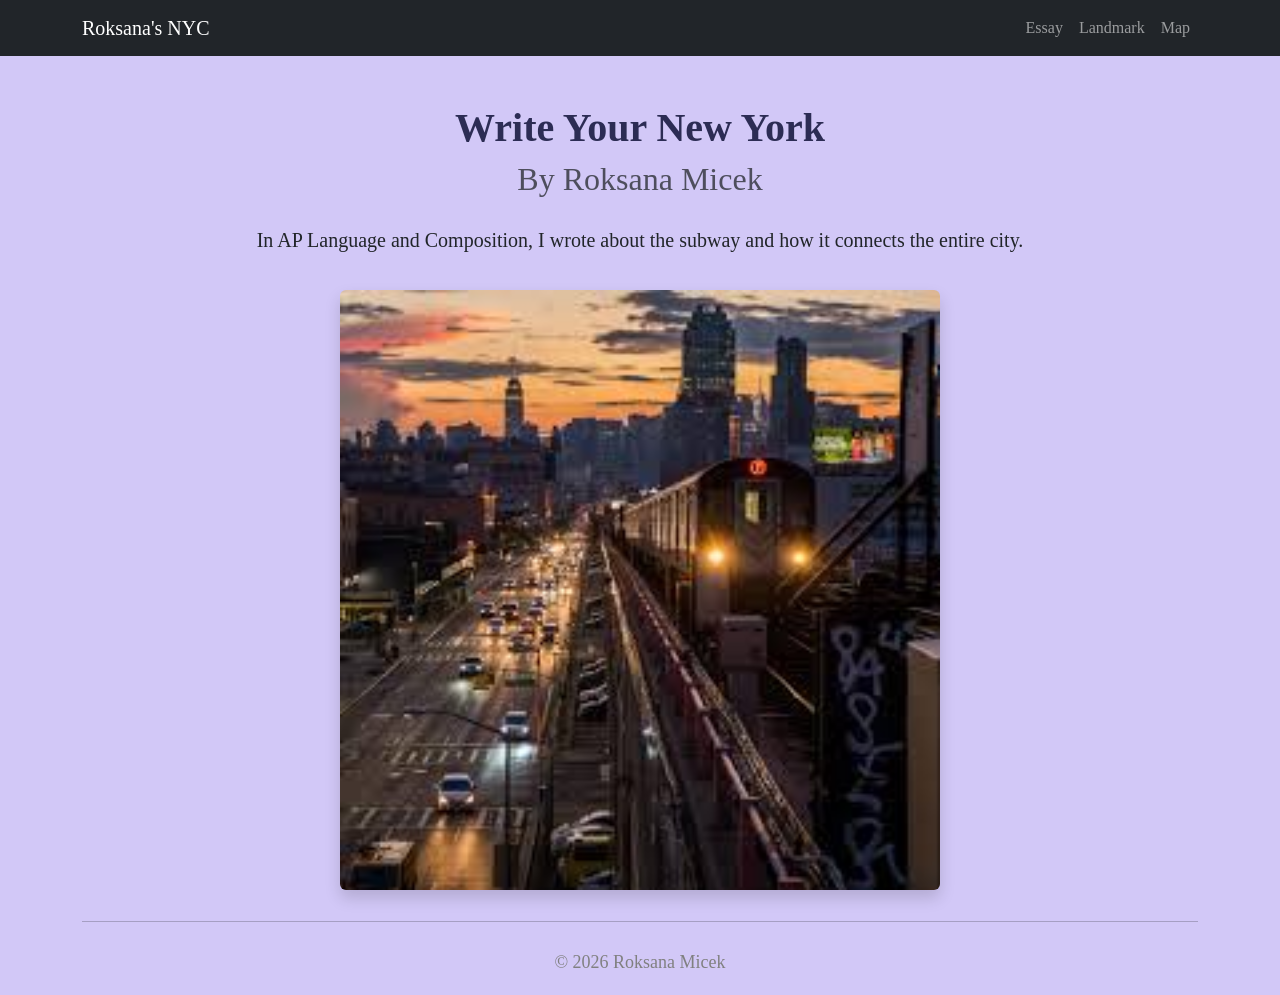
<file: homepage/index.html>
<!doctype html>
<html lang="en">
<head>
  <meta charset="utf-8">
  <meta name="viewport" content="width=device-width, initial-scale=1">

  <title>Write Your New York</title>

  <link href="https://cdn.jsdelivr.net/npm/bootstrap@5.3.8/dist/css/bootstrap.min.css" rel="stylesheet">


  <link rel="stylesheet" href="style.css">
</head>

<body>

<nav class="navbar navbar-expand-lg navbar-dark bg-dark">
  <div class="container">
    <a class="navbar-brand" href="index.html">Roksana's NYC</a>

    <div class="collapse navbar-collapse">
      <ul class="navbar-nav ms-auto">
        <li class="nav-item"><a class="nav-link" href="essay.html">Essay</a></li>
        <li class="nav-item"><a class="nav-link" href="landmark.html">Landmark</a></li>
        <li class="nav-item"><a class="nav-link" href="map.html">Map</a></li>
      </ul>
    </div>
  </div>
</nav>

<header class="container text-center mt-5">
  <h1>Write Your New York</h1>
  <h2 class="text-muted">By Roksana Micek</h2>

  <p class="lead mt-4">
    In AP Language and Composition, I wrote about the subway and how it connects the entire city.
  </p>

<img src="subway.jpeg" alt="Subway" class="rounded shadow mt-3" style="width: 600px;">

  <hr>

  <footer class="mt-4">
    <p>© 2026 Roksana Micek</p>
  </footer>
</header>

</body>
</html>
</file>
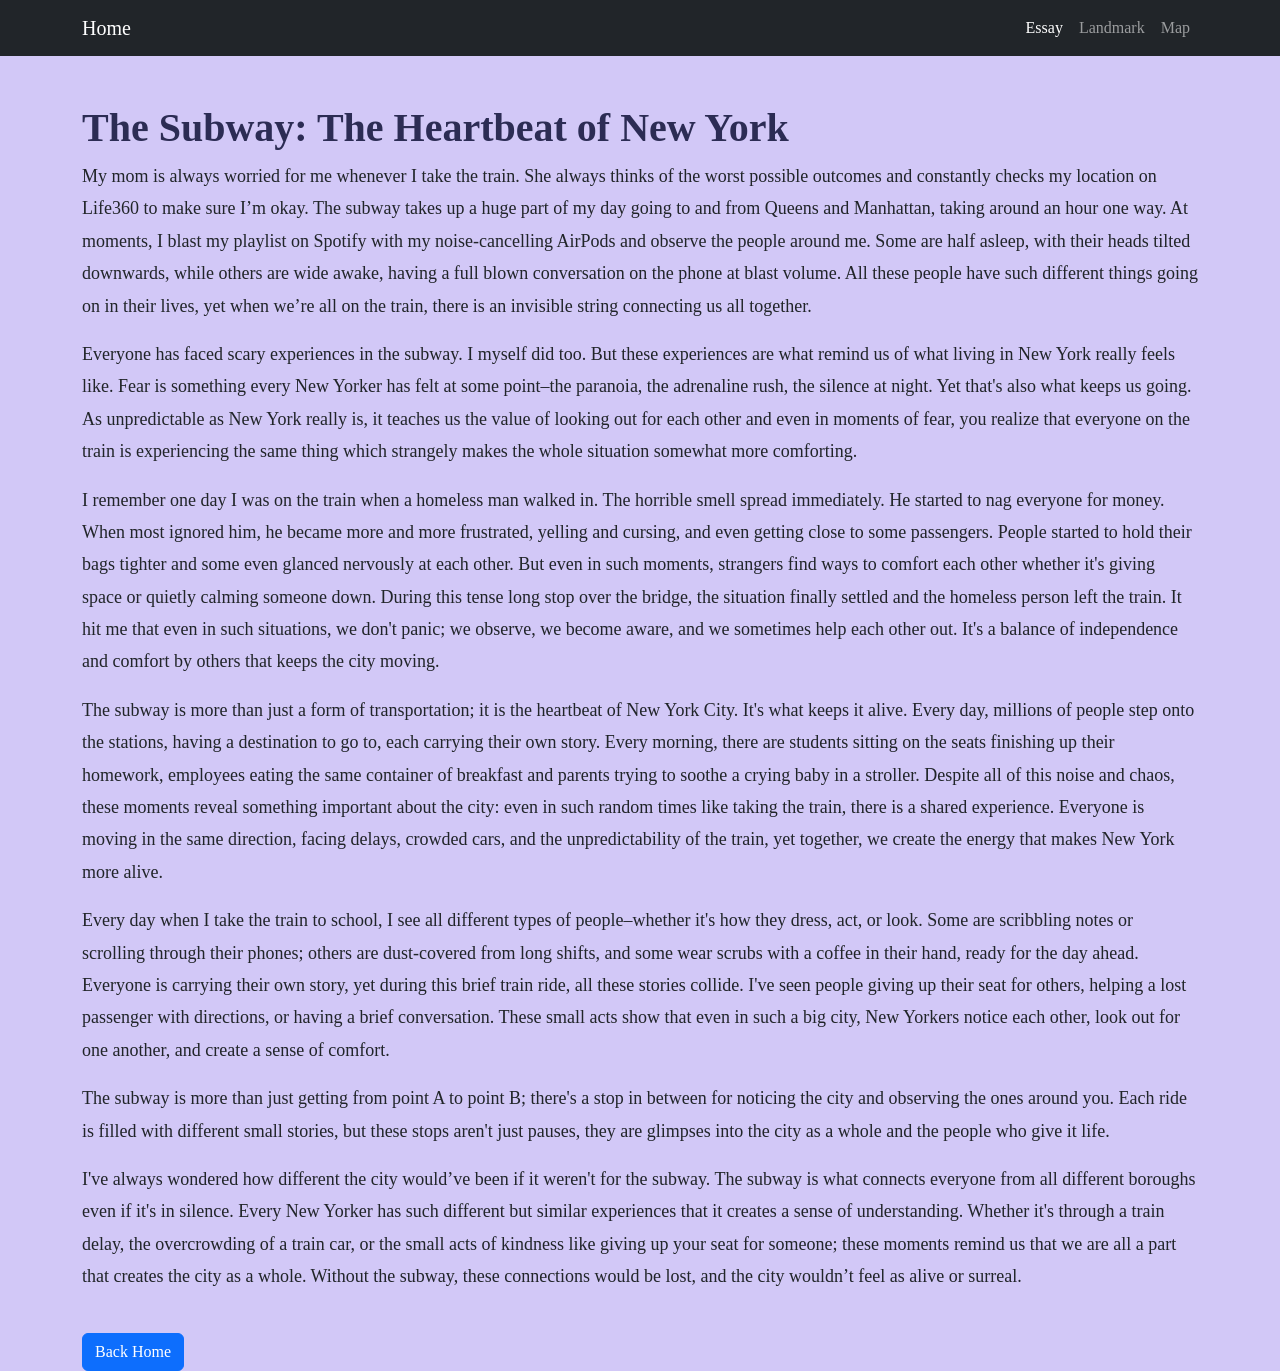
<file: homepage/essay.html>
<!doctype html>
<html lang="en">
<head>
  <meta charset="utf-8">
  <meta name="viewport" content="width=device-width, initial-scale=1">
  <title>The Essay</title>

  <link href="https://cdn.jsdelivr.net/npm/bootstrap@5.3.8/dist/css/bootstrap.min.css" rel="stylesheet">
  <link rel="stylesheet" href="style.css">
</head>

<body>

<nav class="navbar navbar-expand-lg navbar-dark bg-dark">
  <div class="container">
    <a class="navbar-brand" href="index.html">Home</a>
    <ul class="navbar-nav ms-auto">
      <li class="nav-item"><a class="nav-link active" href="essay.html">Essay</a></li>
      <li class="nav-item"><a class="nav-link" href="landmark.html">Landmark</a></li>
      <li class="nav-item"><a class="nav-link" href="map.html">Map</a></li>
    </ul>
  </div>
</nav>

<main class="container mt-5">
  <h1>The Subway: The Heartbeat of New York</h1>

  <article>
    <p>
        My mom is always worried for me whenever I take the train. She always thinks of the worst possible outcomes and constantly checks my location on Life360 to make sure I’m okay. The subway takes up a huge part of my day going to and from Queens and Manhattan, taking around an hour one way. At moments, I blast my playlist on Spotify with my noise-cancelling AirPods and observe the people around me. Some are half asleep, with their heads tilted downwards, while others are wide awake, having a full blown conversation on the phone at blast volume. All these people have such different things going on in their lives, yet when we’re all on the train, there is an invisible string connecting us all together. </p>

      <p> Everyone has faced scary experiences in the subway. I myself did too. But these experiences are what remind us of what living in New York really feels like. Fear is something every New Yorker has felt at some point–the paranoia, the adrenaline rush, the silence at night. Yet that's also what keeps us going. As unpredictable as New York really is, it teaches us the value of looking out for each other and even in moments of fear, you realize that everyone on the train is experiencing the same thing which strangely makes the whole situation somewhat more comforting. </p>

    <p>  I remember one day I was on the train when a homeless man walked in. The horrible smell spread immediately. He started to nag everyone for money. When most ignored him, he became more and more frustrated, yelling and cursing, and even getting close to some passengers. People started to hold their bags tighter and some even glanced nervously at each other. But even in such moments, strangers find ways to comfort each other whether it's giving space or quietly calming someone down. During this tense long stop over the bridge, the situation finally settled and the homeless person left the train. It hit me that even in such situations, we don't panic; we observe, we become aware, and we sometimes help each other out. It's a balance of independence and comfort by others that keeps the city moving. </p>

   <p>   The subway is more than just a form of transportation; it is the heartbeat of New York City. It's what keeps it alive. Every day, millions of people step onto the stations, having a destination to go to, each carrying their own story. Every morning, there are students sitting on the seats finishing up their homework, employees eating the same container of breakfast and parents trying to soothe a crying baby in a stroller. Despite all of this noise and chaos, these moments reveal something important about the city: even in such random times like taking the train, there is a shared experience. Everyone is moving in the same direction, facing delays, crowded cars, and the unpredictability of the train, yet together, we create the energy that makes New York more alive. </p>

   <p> Every day when I take the train to school, I see all different types of people–whether it's how they dress, act, or look. Some are scribbling notes or scrolling through their phones; others are dust-covered from long shifts, and some wear scrubs with a coffee in their hand, ready for the day ahead. Everyone is carrying their own story, yet during this brief train ride, all these stories collide. I've seen people giving up their seat for others, helping a lost passenger with directions, or having a brief conversation. These small acts show that even in such a big city, New Yorkers notice each other, look out for one another, and create a sense of comfort.</p>

   <p> The subway is more than just getting from point A to point B; there's a stop in between for noticing the city and observing the ones around you. Each ride is filled with different small stories, but these stops aren't just pauses, they are glimpses into the city as a whole and the people who give it life. </p>
    <p> I've always wondered how different the city would’ve been if it weren't for the subway. The subway is what connects everyone from all different boroughs even if it's in silence. Every New Yorker has such different but similar experiences that it creates a sense of understanding. Whether it's through a train delay, the overcrowding of a train car, or the small acts of kindness like giving up your seat for someone; these moments remind us that we are all a part that creates the city as a whole. Without the subway, these connections would be lost, and the city wouldn’t  feel as alive or surreal. </p>

    </p>
  </article>

  <a href="index.html" class="btn btn-primary mt-4">Back Home</a>
</main>

</body>
</html>
</file>
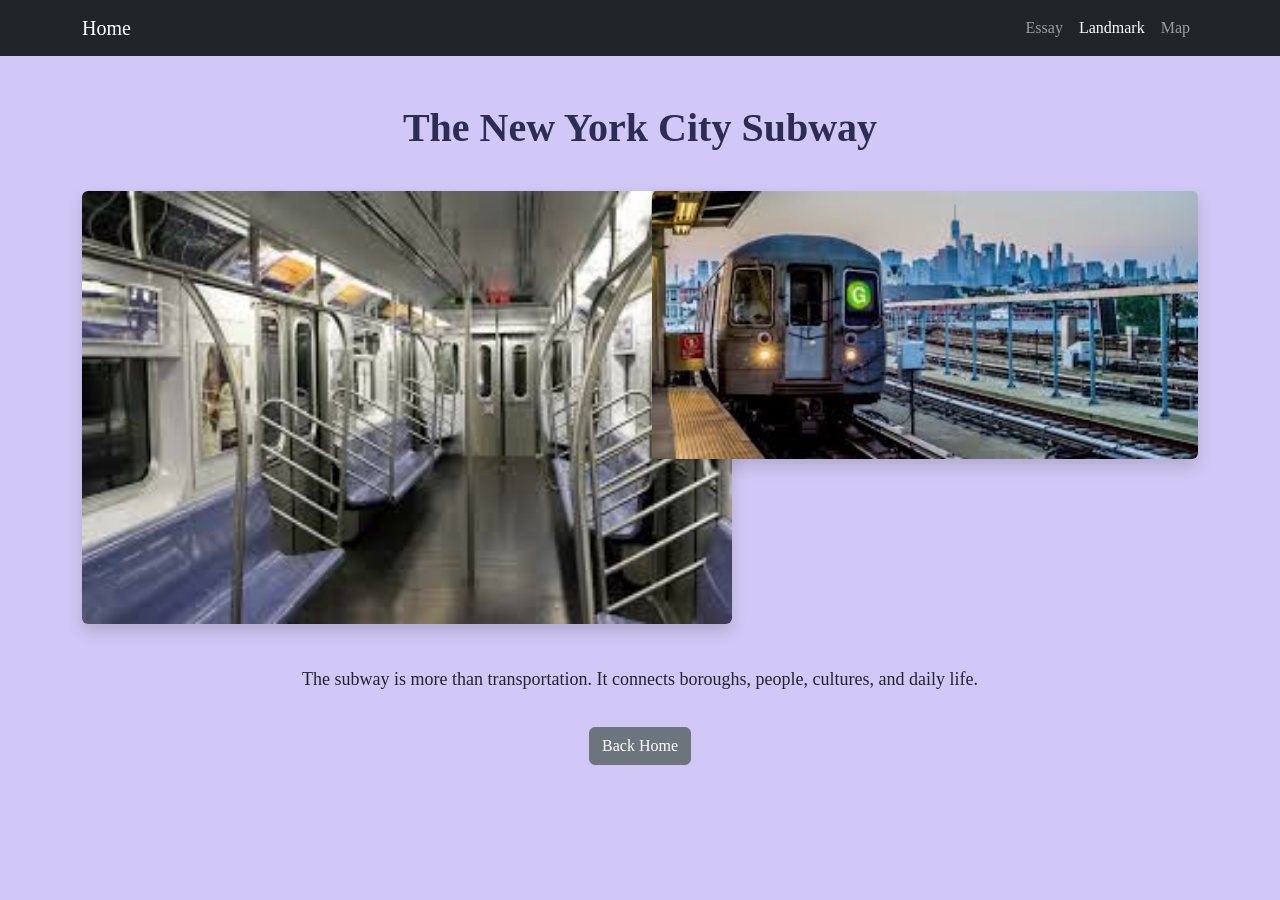
<file: homepage/landmark.html>
<!doctype html>
<html lang="en">
<head>
  <meta charset="utf-8">
  <meta name="viewport" content="width=device-width, initial-scale=1">
  <title>The Landmark</title>

  <link href="https://cdn.jsdelivr.net/npm/bootstrap@5.3.8/dist/css/bootstrap.min.css" rel="stylesheet">
  <link rel="stylesheet" href="style.css">
</head>

<body>

<nav class="navbar navbar-expand-lg navbar-dark bg-dark">
  <div class="container">
    <a class="navbar-brand" href="index.html">Home</a>
    <ul class="navbar-nav ms-auto">
      <li class="nav-item"><a class="nav-link" href="essay.html">Essay</a></li>
      <li class="nav-item"><a class="nav-link active" href="landmark.html">Landmark</a></li>
      <li class="nav-item"><a class="nav-link" href="map.html">Map</a></li>
    </ul>
  </div>
</nav>

<section class="container mt-5 text-center">
  <h1>The New York City Subway</h1>

  <div class="row mt-4">
    <div class="col-md-6">
     <img src="train.jpeg" class="rounded shadow" style="width: 650px;">
    </div>
    <div class="col-md-6">
      <img src="trainn.jpeg" class="img-fluid rounded shadow" style="width: 700px;">
    </div>
  </div>

  <p class="mt-4">
    The subway is more than transportation. It connects boroughs,
    people, cultures, and daily life.
  </p>

  <a href="index.html" class="btn btn-secondary mt-3">Back Home</a>
</section>

</body>
</html>
</file>
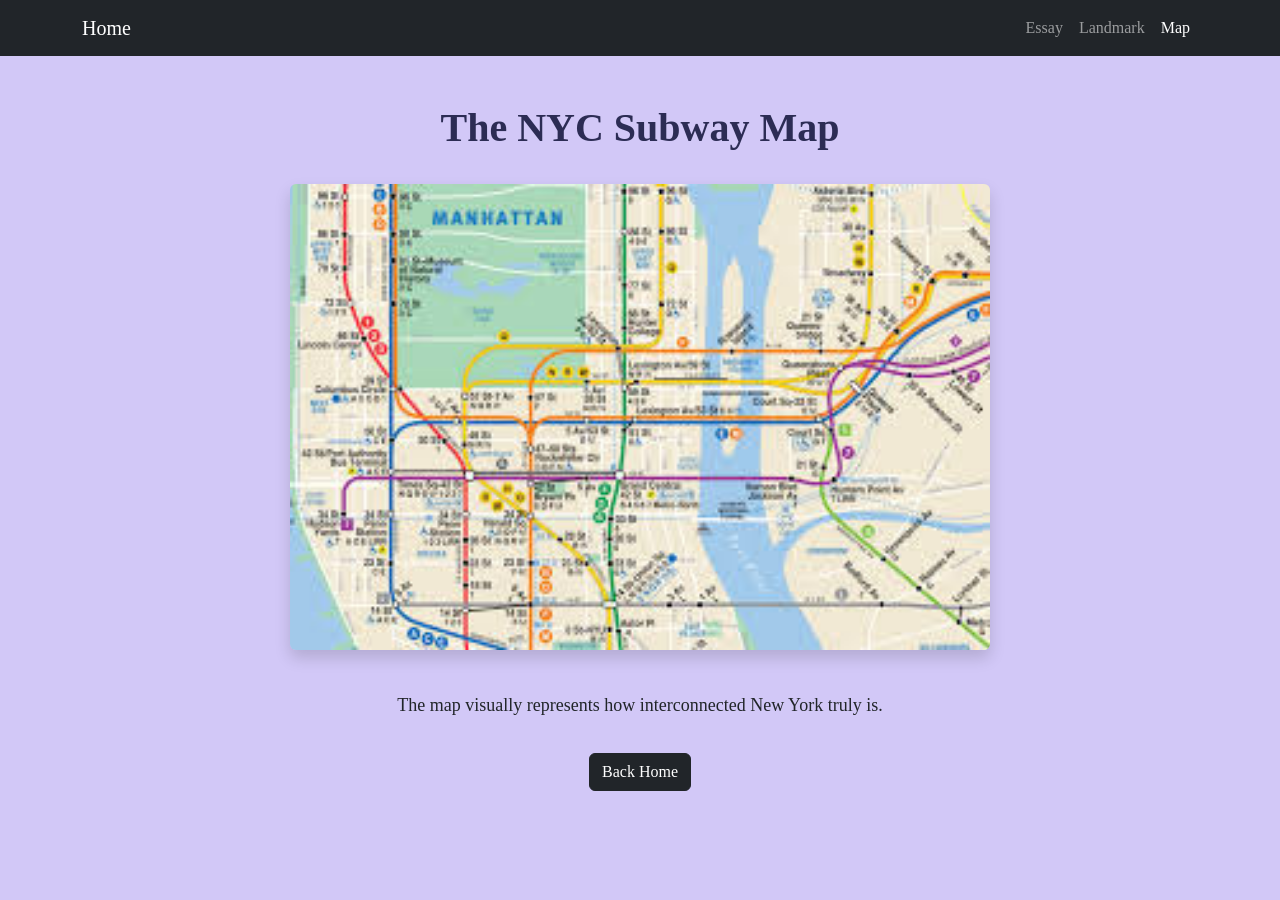
<file: homepage/map.html>
<!doctype html>
<html lang="en">
<head>
  <meta charset="utf-8">
  <meta name="viewport" content="width=device-width, initial-scale=1">
  <title>NYC Subway Map</title>

  <link href="https://cdn.jsdelivr.net/npm/bootstrap@5.3.8/dist/css/bootstrap.min.css" rel="stylesheet">
  <link rel="stylesheet" href="style.css">
</head>

<body>

<nav class="navbar navbar-expand-lg navbar-dark bg-dark">
  <div class="container">
    <a class="navbar-brand" href="index.html">Home</a>
    <ul class="navbar-nav ms-auto">
      <li class="nav-item"><a class="nav-link" href="essay.html">Essay</a></li>
      <li class="nav-item"><a class="nav-link" href="landmark.html">Landmark</a></li>
      <li class="nav-item"><a class="nav-link active" href="map.html">Map</a></li>
    </ul>
  </div>
</nav>

<section class="container text-center mt-5">
  <h1>The NYC Subway Map</h1>

  <img src="map.jpeg" class="img-fluid rounded shadow mt-4" style="width: 700px;">

  <p class="mt-4">
    The map visually represents how interconnected New York truly is.
  </p>

  <a href="index.html" class="btn btn-dark mt-3">Back Home</a>
</section>

</body>
</html>
</file>
<file: homepage/style.css>
body {
    font-family: 'Georgia', serif;
    background-color: #D2C8F7;
}

h1 {
    color: #2c2c54;
    font-weight: bold;
}

p {
    font-size: 18px;
    line-height: 1.8;
}

img {
    margin: 15px 0;
    border-radius: 12px;
}

footer {
    color: gray;
    font-size: 14px;
}
</file>
